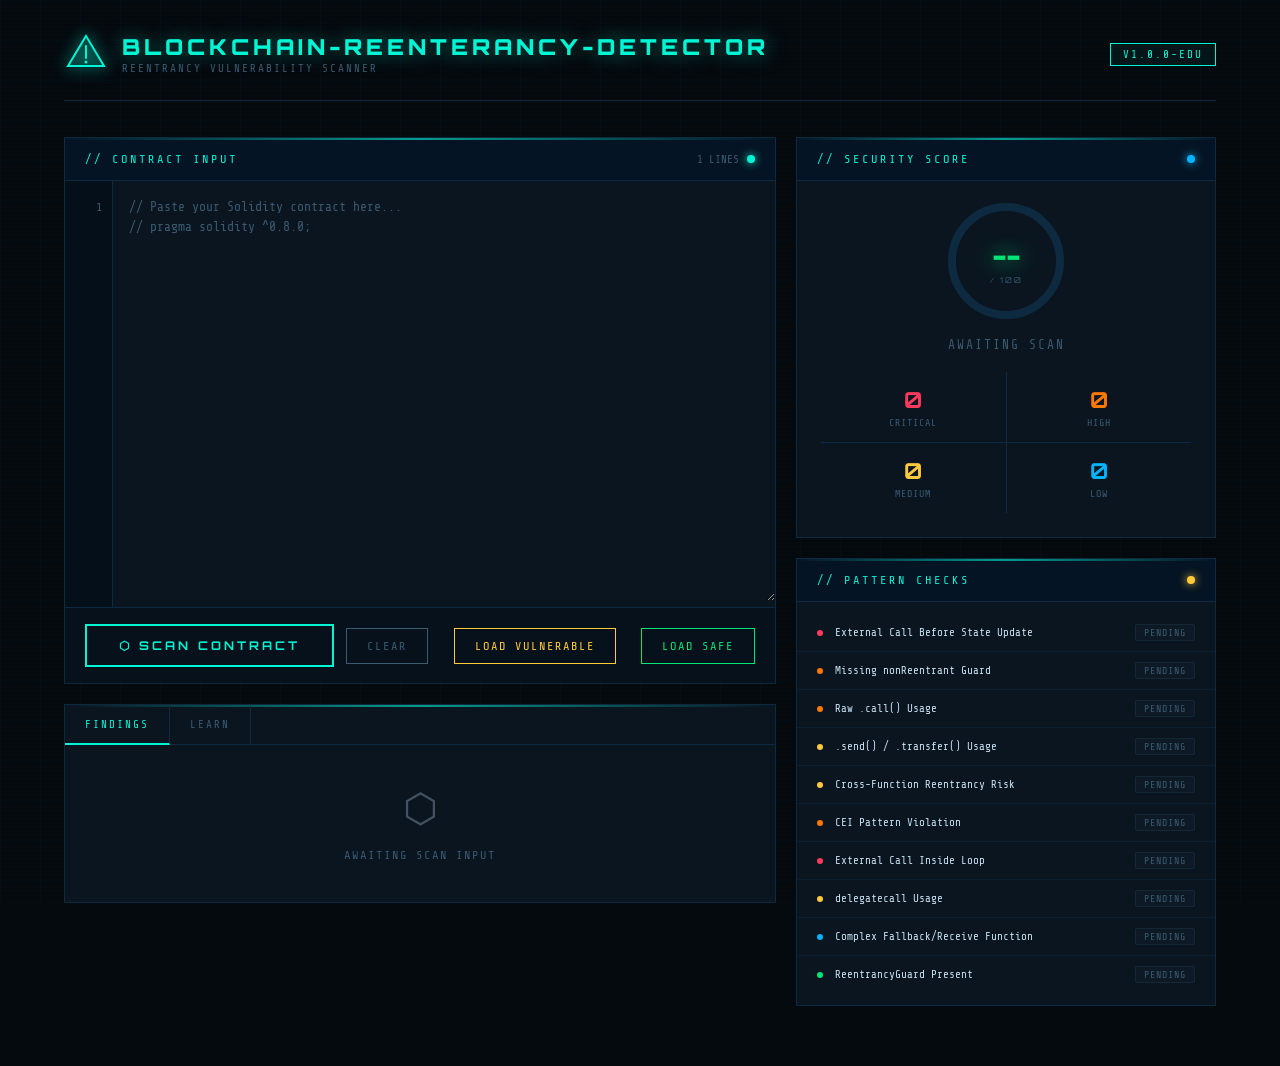
<file: BCLearning/reentrancy-scanner.html>
<!DOCTYPE html>
<html lang="en">
<head>
<meta charset="UTF-8">
<meta name="viewport" content="width=device-width, initial-scale=1.0">
<title>BLOCKCHAIN-REENTERANCY-DETECTOR · Reentrancy Scanner</title>
<link href="https://fonts.googleapis.com/css2?family=Share+Tech+Mono&family=Rajdhani:wght@400;500;600;700&family=Orbitron:wght@400;700;900&display=swap" rel="stylesheet">
<style>
  :root {
    --bg: #050a0f;
    --bg2: #080f18;
    --panel: #0a1520;
    --border: #0e2a40;
    --accent: #00f5d4;
    --red: #ff3a5c;
    --yellow: #ffc93c;
    --green: #00e676;
    --blue: #00b4ff;
    --text: #c8e0f0;
    --muted: #3a5a70;
    --glow: 0 0 20px rgba(0,245,212,0.3);
    --red-glow: 0 0 20px rgba(255,58,92,0.4);
  }

  * { margin: 0; padding: 0; box-sizing: border-box; }

  body {
    background: var(--bg);
    color: var(--text);
    font-family: 'Rajdhani', sans-serif;
    min-height: 100vh;
    overflow-x: hidden;
  }

  /* Grid background */
  body::before {
    content: '';
    position: fixed;
    inset: 0;
    background-image:
      linear-gradient(rgba(0,180,255,0.03) 1px, transparent 1px),
      linear-gradient(90deg, rgba(0,180,255,0.03) 1px, transparent 1px);
    background-size: 40px 40px;
    pointer-events: none;
    z-index: 0;
  }

  /* Scanline overlay */
  body::after {
    content: '';
    position: fixed;
    inset: 0;
    background: repeating-linear-gradient(
      0deg,
      transparent,
      transparent 2px,
      rgba(0,0,0,0.08) 2px,
      rgba(0,0,0,0.08) 4px
    );
    pointer-events: none;
    z-index: 1;
  }

  .container {
    position: relative;
    z-index: 2;
    max-width: 1200px;
    margin: 0 auto;
    padding: 0 24px 60px;
  }

  /* ── HEADER ── */
  header {
    padding: 32px 0 24px;
    display: flex;
    align-items: center;
    justify-content: space-between;
    border-bottom: 1px solid var(--border);
    margin-bottom: 36px;
  }

  .logo {
    display: flex;
    align-items: center;
    gap: 14px;
  }

  .logo-icon {
    width: 44px;
    height: 44px;
    position: relative;
    display: flex;
    align-items: center;
    justify-content: center;
  }

  .logo-icon svg { filter: drop-shadow(0 0 8px var(--accent)); }

  .logo-text {
    font-family: 'Orbitron', monospace;
    font-size: 22px;
    font-weight: 900;
    letter-spacing: 4px;
    color: var(--accent);
    text-shadow: 0 0 20px rgba(0,245,212,0.5);
  }

  .logo-sub {
    font-family: 'Share Tech Mono', monospace;
    font-size: 11px;
    color: var(--muted);
    letter-spacing: 2px;
    margin-top: 2px;
  }

  .badge {
    font-family: 'Share Tech Mono', monospace;
    font-size: 11px;
    padding: 4px 12px;
    border: 1px solid var(--accent);
    color: var(--accent);
    letter-spacing: 2px;
    text-transform: uppercase;
    background: rgba(0,245,212,0.05);
  }

  /* ── MAIN LAYOUT ── */
  .main-grid {
    display: grid;
    grid-template-columns: 1fr 420px;
    gap: 20px;
  }

  @media (max-width: 900px) {
    .main-grid { grid-template-columns: 1fr; }
  }

  /* ── PANEL ── */
  .panel {
    background: var(--panel);
    border: 1px solid var(--border);
    position: relative;
    overflow: hidden;
  }

  .panel::before {
    content: '';
    position: absolute;
    top: 0; left: 0; right: 0;
    height: 2px;
    background: linear-gradient(90deg, transparent, var(--accent), transparent);
    opacity: 0.6;
  }

  .panel-header {
    display: flex;
    align-items: center;
    justify-content: space-between;
    padding: 14px 20px;
    border-bottom: 1px solid var(--border);
    background: rgba(0,20,40,0.5);
  }

  .panel-title {
    font-family: 'Share Tech Mono', monospace;
    font-size: 12px;
    letter-spacing: 3px;
    color: var(--accent);
    text-transform: uppercase;
  }

  .panel-dot {
    width: 8px;
    height: 8px;
    border-radius: 50%;
    background: var(--accent);
    box-shadow: 0 0 8px var(--accent);
    animation: blink 2s ease-in-out infinite;
  }

  @keyframes blink {
    0%, 100% { opacity: 1; }
    50% { opacity: 0.2; }
  }

  /* ── EDITOR ── */
  .editor-wrap {
    position: relative;
  }

  .line-numbers {
    position: absolute;
    left: 0;
    top: 0;
    bottom: 0;
    width: 48px;
    background: rgba(0,10,20,0.5);
    border-right: 1px solid var(--border);
    padding: 16px 0;
    display: flex;
    flex-direction: column;
    align-items: flex-end;
    overflow: hidden;
    pointer-events: none;
  }

  .line-numbers span {
    font-family: 'Share Tech Mono', monospace;
    font-size: 12px;
    color: var(--muted);
    padding: 0 10px;
    line-height: 20px;
    min-height: 20px;
  }

  textarea#code {
    width: 100%;
    min-height: 420px;
    background: transparent;
    border: none;
    outline: none;
    color: #7fd0ff;
    font-family: 'Share Tech Mono', monospace;
    font-size: 13px;
    line-height: 20px;
    padding: 16px 16px 16px 64px;
    resize: vertical;
    tab-size: 4;
    caret-color: var(--accent);
  }

  textarea#code::placeholder { color: var(--muted); }

  /* ── CONTROLS ── */
  .controls {
    padding: 16px 20px;
    border-top: 1px solid var(--border);
    display: flex;
    align-items: center;
    gap: 12px;
    flex-wrap: wrap;
    background: rgba(0,10,20,0.4);
  }

  .btn-scan {
    font-family: 'Orbitron', monospace;
    font-size: 12px;
    font-weight: 700;
    letter-spacing: 3px;
    padding: 12px 32px;
    background: transparent;
    border: 2px solid var(--accent);
    color: var(--accent);
    cursor: pointer;
    text-transform: uppercase;
    position: relative;
    overflow: hidden;
    transition: all 0.2s;
  }

  .btn-scan::before {
    content: '';
    position: absolute;
    inset: 0;
    background: var(--accent);
    transform: translateX(-100%);
    transition: transform 0.2s;
    z-index: -1;
  }

  .btn-scan:hover { color: var(--bg); }
  .btn-scan:hover::before { transform: translateX(0); }
  .btn-scan:active { transform: scale(0.97); }

  .btn-clear {
    font-family: 'Share Tech Mono', monospace;
    font-size: 12px;
    letter-spacing: 2px;
    padding: 10px 20px;
    background: transparent;
    border: 1px solid var(--muted);
    color: var(--muted);
    cursor: pointer;
    text-transform: uppercase;
    transition: all 0.2s;
  }

  .btn-clear:hover { border-color: var(--text); color: var(--text); }

  .btn-demo {
    font-family: 'Share Tech Mono', monospace;
    font-size: 12px;
    letter-spacing: 2px;
    padding: 10px 20px;
    background: transparent;
    border: 1px solid var(--yellow);
    color: var(--yellow);
    cursor: pointer;
    text-transform: uppercase;
    transition: all 0.2s;
    margin-left: auto;
  }

  .btn-demo:hover { background: rgba(255,201,60,0.1); }

  /* ── SIDEBAR ── */
  .sidebar { display: flex; flex-direction: column; gap: 20px; }

  /* ── SCORE PANEL ── */
  .score-panel {
    padding: 24px;
    text-align: center;
    position: relative;
  }

  .score-ring {
    width: 120px;
    height: 120px;
    margin: 0 auto 16px;
    position: relative;
  }

  .score-ring svg { transform: rotate(-90deg); }

  .score-ring circle {
    fill: none;
    stroke-width: 8;
  }

  .score-ring .track { stroke: var(--border); }

  .score-ring .fill {
    stroke: var(--green);
    stroke-dasharray: 339;
    stroke-dashoffset: 339;
    stroke-linecap: round;
    transition: stroke-dashoffset 1s ease, stroke 0.5s ease;
  }

  .score-num {
    position: absolute;
    inset: 0;
    display: flex;
    flex-direction: column;
    align-items: center;
    justify-content: center;
    font-family: 'Orbitron', monospace;
  }

  .score-num .num {
    font-size: 28px;
    font-weight: 900;
    color: var(--green);
    text-shadow: 0 0 20px currentColor;
    transition: color 0.5s;
  }

  .score-num .label {
    font-size: 8px;
    letter-spacing: 2px;
    color: var(--muted);
    margin-top: 2px;
  }

  .score-status {
    font-family: 'Share Tech Mono', monospace;
    font-size: 13px;
    letter-spacing: 2px;
    color: var(--muted);
  }

  /* ── STATS ── */
  .stats-grid {
    display: grid;
    grid-template-columns: 1fr 1fr;
    gap: 1px;
    background: var(--border);
    margin-top: 20px;
  }

  .stat {
    background: var(--panel);
    padding: 14px;
    text-align: center;
  }

  .stat-val {
    font-family: 'Orbitron', monospace;
    font-size: 22px;
    font-weight: 700;
    color: var(--text);
    transition: color 0.3s;
  }

  .stat-label {
    font-family: 'Share Tech Mono', monospace;
    font-size: 10px;
    color: var(--muted);
    letter-spacing: 1px;
    margin-top: 4px;
  }

  /* ── PATTERNS ── */
  .patterns-list {
    padding: 12px 0;
  }

  .pattern-item {
    display: flex;
    align-items: center;
    gap: 12px;
    padding: 10px 20px;
    border-bottom: 1px solid rgba(14,42,64,0.5);
    cursor: default;
    transition: background 0.15s;
  }

  .pattern-item:last-child { border-bottom: none; }
  .pattern-item:hover { background: rgba(0,180,255,0.04); }

  .pattern-dot {
    width: 6px;
    height: 6px;
    border-radius: 50%;
    flex-shrink: 0;
  }

  .pattern-name {
    font-family: 'Share Tech Mono', monospace;
    font-size: 11px;
    color: var(--text);
    flex: 1;
  }

  .pattern-status {
    font-family: 'Share Tech Mono', monospace;
    font-size: 10px;
    letter-spacing: 1px;
    padding: 2px 8px;
    border-radius: 2px;
  }

  .status-ok { color: var(--green); background: rgba(0,230,118,0.08); border: 1px solid rgba(0,230,118,0.2); }
  .status-warn { color: var(--yellow); background: rgba(255,201,60,0.08); border: 1px solid rgba(255,201,60,0.2); }
  .status-fail { color: var(--red); background: rgba(255,58,92,0.08); border: 1px solid rgba(255,58,92,0.2); }
  .status-idle { color: var(--muted); background: rgba(58,90,112,0.08); border: 1px solid rgba(58,90,112,0.2); }

  /* ── RESULTS ── */
  .results-panel {
    margin-top: 20px;
  }

  .result-list {
    padding: 0;
    max-height: 340px;
    overflow-y: auto;
  }

  .result-list::-webkit-scrollbar { width: 4px; }
  .result-list::-webkit-scrollbar-track { background: var(--bg); }
  .result-list::-webkit-scrollbar-thumb { background: var(--border); }

  .result-item {
    padding: 14px 20px;
    border-bottom: 1px solid var(--border);
    animation: slideIn 0.3s ease forwards;
    opacity: 0;
    transform: translateX(-10px);
  }

  @keyframes slideIn {
    to { opacity: 1; transform: translateX(0); }
  }

  .result-item:last-child { border-bottom: none; }

  .result-header {
    display: flex;
    align-items: center;
    gap: 10px;
    margin-bottom: 6px;
  }

  .severity-badge {
    font-family: 'Orbitron', monospace;
    font-size: 9px;
    font-weight: 700;
    letter-spacing: 1px;
    padding: 3px 8px;
  }

  .sev-critical { background: rgba(255,58,92,0.15); color: var(--red); border: 1px solid var(--red); }
  .sev-high { background: rgba(255,120,0,0.12); color: #ff7800; border: 1px solid #ff7800; }
  .sev-medium { background: rgba(255,201,60,0.1); color: var(--yellow); border: 1px solid var(--yellow); }
  .sev-low { background: rgba(0,180,255,0.08); color: var(--blue); border: 1px solid var(--blue); }
  .sev-info { background: rgba(0,230,118,0.08); color: var(--green); border: 1px solid var(--green); }

  .result-line {
    font-family: 'Share Tech Mono', monospace;
    font-size: 11px;
    color: var(--muted);
    letter-spacing: 1px;
  }

  .result-title {
    font-family: 'Rajdhani', sans-serif;
    font-weight: 600;
    font-size: 15px;
    color: var(--text);
    margin-bottom: 4px;
  }

  .result-desc {
    font-size: 13px;
    color: var(--muted);
    line-height: 1.5;
  }

  .result-code {
    margin-top: 8px;
    background: rgba(0,0,0,0.3);
    border: 1px solid var(--border);
    border-left: 3px solid var(--red);
    padding: 8px 12px;
    font-family: 'Share Tech Mono', monospace;
    font-size: 11px;
    color: #ff8fa0;
  }

  .result-fix {
    margin-top: 8px;
    background: rgba(0,230,118,0.04);
    border: 1px solid rgba(0,230,118,0.2);
    border-left: 3px solid var(--green);
    padding: 8px 12px;
    font-family: 'Share Tech Mono', monospace;
    font-size: 11px;
    color: #80ffb0;
  }

  .fix-label {
    font-size: 10px;
    color: var(--green);
    letter-spacing: 2px;
    margin-bottom: 4px;
  }

  /* empty state */
  .empty-state {
    padding: 40px 20px;
    text-align: center;
  }

  .empty-icon {
    font-size: 40px;
    margin-bottom: 12px;
    opacity: 0.3;
  }

  .empty-text {
    font-family: 'Share Tech Mono', monospace;
    font-size: 12px;
    color: var(--muted);
    letter-spacing: 2px;
  }

  /* ── SCANNING ANIMATION ── */
  .scan-bar {
    height: 2px;
    background: linear-gradient(90deg, transparent, var(--accent), transparent);
    position: absolute;
    left: 0; right: 0;
    top: 0;
    opacity: 0;
    transition: opacity 0.2s;
  }

  .scanning .scan-bar {
    opacity: 1;
    animation: scanMove 0.8s ease-in-out infinite;
  }

  @keyframes scanMove {
    0% { transform: translateY(0); }
    100% { transform: translateY(420px); }
  }

  /* info tooltip */
  .info-bar {
    padding: 10px 20px;
    background: rgba(0,180,255,0.05);
    border-bottom: 1px solid var(--border);
    font-family: 'Share Tech Mono', monospace;
    font-size: 11px;
    color: var(--blue);
    letter-spacing: 1px;
    display: flex;
    align-items: center;
    gap: 8px;
  }

  /* tab system */
  .tabs {
    display: flex;
    border-bottom: 1px solid var(--border);
  }

  .tab {
    font-family: 'Share Tech Mono', monospace;
    font-size: 11px;
    letter-spacing: 2px;
    padding: 12px 20px;
    cursor: pointer;
    color: var(--muted);
    border-right: 1px solid var(--border);
    transition: all 0.2s;
    background: none;
    border-top: none;
    border-left: none;
    border-bottom: 2px solid transparent;
    position: relative;
    top: 1px;
  }

  .tab:hover { color: var(--text); }
  .tab.active { color: var(--accent); border-bottom-color: var(--accent); }

  .tab-content { display: none; }
  .tab-content.active { display: block; }

  /* learn section */
  .learn-item {
    padding: 16px 20px;
    border-bottom: 1px solid var(--border);
  }

  .learn-title {
    font-family: 'Rajdhani', sans-serif;
    font-weight: 700;
    font-size: 15px;
    color: var(--accent);
    margin-bottom: 6px;
    display: flex;
    align-items: center;
    gap: 8px;
    cursor: pointer;
  }

  .learn-arrow { transition: transform 0.2s; font-size: 10px; }
  .learn-title.open .learn-arrow { transform: rotate(90deg); }

  .learn-body {
    display: none;
    font-size: 13px;
    color: var(--muted);
    line-height: 1.6;
    margin-top: 8px;
  }

  .learn-body.open { display: block; }

  .learn-code {
    margin-top: 10px;
    background: rgba(0,0,0,0.4);
    border: 1px solid var(--border);
    border-left: 3px solid var(--red);
    padding: 12px;
    font-family: 'Share Tech Mono', monospace;
    font-size: 11px;
    color: #aad4ff;
    line-height: 1.8;
    white-space: pre;
    overflow-x: auto;
  }

  .learn-note {
    margin-top: 8px;
    padding: 8px 12px;
    background: rgba(0,245,212,0.05);
    border-left: 3px solid var(--accent);
    font-size: 12px;
    color: var(--accent);
  }
</style>
</head>
<body>
<div class="container">

  <header>
    <div class="logo">
      <div class="logo-icon">
        <svg width="44" height="44" viewBox="0 0 44 44" fill="none">
          <polygon points="22,4 40,34 4,34" stroke="#00f5d4" stroke-width="2" fill="rgba(0,245,212,0.08)"/>
          <line x1="22" y1="14" x2="22" y2="26" stroke="#00f5d4" stroke-width="2" stroke-linecap="round"/>
          <circle cx="22" cy="30" r="1.5" fill="#00f5d4"/>
        </svg>
      </div>
      <div>
        <div class="logo-text">BLOCKCHAIN-REENTERANCY-DETECTOR</div>
        <div class="logo-sub">REENTRANCY VULNERABILITY SCANNER</div>
      </div>
    </div>
    <div class="badge">v1.0.0-edu</div>
  </header>

  <div class="main-grid">

    <!-- LEFT: Editor + Results -->
    <div>
      <!-- Editor -->
      <div class="panel" id="editorPanel">
        <div class="scan-bar" id="scanBar"></div>
        <div class="panel-header">
          <span class="panel-title">// CONTRACT INPUT</span>
          <div style="display:flex;align-items:center;gap:8px">
            <span style="font-family:'Share Tech Mono',monospace;font-size:11px;color:var(--muted)" id="lineCount">0 LINES</span>
            <div class="panel-dot"></div>
          </div>
        </div>
        <div class="editor-wrap">
          <div class="line-numbers" id="lineNums"></div>
          <textarea id="code" spellcheck="false" placeholder="// Paste your Solidity contract here...&#10;// pragma solidity ^0.8.0;"></textarea>
        </div>
        <div class="controls">
          <button class="btn-scan" onclick="runScan()">⬡ SCAN CONTRACT</button>
          <button class="btn-clear" onclick="clearAll()">CLEAR</button>
          <button class="btn-demo" onclick="loadDemo('vuln')">LOAD VULNERABLE</button>
          <button class="btn-demo" style="border-color:var(--green);color:var(--green)" onclick="loadDemo('safe')">LOAD SAFE</button>
        </div>
      </div>

      <!-- Results -->
      <div class="panel results-panel" style="margin-top:20px">
        <div class="tabs">
          <button class="tab active" onclick="switchTab('findings', this)">FINDINGS</button>
          <button class="tab" onclick="switchTab('learn', this)">LEARN</button>
        </div>

        <!-- Findings tab -->
        <div class="tab-content active" id="tab-findings">
          <div class="result-list" id="resultList">
            <div class="empty-state">
              <div class="empty-icon">⬡</div>
              <div class="empty-text">AWAITING SCAN INPUT</div>
            </div>
          </div>
        </div>

        <!-- Learn tab -->
        <div class="tab-content" id="tab-learn">
          <div class="learn-item">
            <div class="learn-title" onclick="toggleLearn(this)">
              <span class="learn-arrow">▶</span> What is a Reentrancy Attack?
            </div>
            <div class="learn-body">
              A reentrancy attack occurs when an external contract call is made before updating internal state. The called contract can recursively call back into the vulnerable function, draining funds or corrupting state.
              <div class="learn-code">// VULNERABLE PATTERN
function withdraw(uint amount) public {
    require(balances[msg.sender] >= amount);
    // ❌ External call BEFORE state update
    (bool ok,) = msg.sender.call{value: amount}("");
    balances[msg.sender] -= amount; // Too late!
}</div>
              <div class="learn-note">💡 Famous example: The 2016 DAO hack drained ~$60M ETH using this exact pattern.</div>
            </div>
          </div>
          <div class="learn-item">
            <div class="learn-title" onclick="toggleLearn(this)">
              <span class="learn-arrow">▶</span> Checks-Effects-Interactions (CEI)
            </div>
            <div class="learn-body">
              The safest pattern to prevent reentrancy. Always follow this order: 1) Check conditions, 2) Update state (effects), 3) Make external calls (interactions).
              <div class="learn-code">// SAFE PATTERN — CEI Applied
function withdraw(uint amount) public {
    // ✅ Check
    require(balances[msg.sender] >= amount);
    // ✅ Effect — update state FIRST
    balances[msg.sender] -= amount;
    // ✅ Interact — call AFTER state update
    (bool ok,) = msg.sender.call{value: amount}("");
    require(ok);
}</div>
            </div>
          </div>
          <div class="learn-item">
            <div class="learn-title" onclick="toggleLearn(this)">
              <span class="learn-arrow">▶</span> ReentrancyGuard (Mutex Lock)
            </div>
            <div class="learn-body">
              OpenZeppelin's ReentrancyGuard provides a mutex that prevents a function from being called recursively. Use the <code>nonReentrant</code> modifier.
              <div class="learn-code">// Using OpenZeppelin ReentrancyGuard
import "@openzeppelin/contracts/security/ReentrancyGuard.sol";

contract Safe is ReentrancyGuard {
    function withdraw(uint amount) public nonReentrant {
        require(balances[msg.sender] >= amount);
        balances[msg.sender] -= amount;
        (bool ok,) = msg.sender.call{value: amount}("");
        require(ok);
    }
}</div>
              <div class="learn-note">💡 The nonReentrant modifier sets a lock before execution and releases it after, blocking recursive calls.</div>
            </div>
          </div>
          <div class="learn-item">
            <div class="learn-title" onclick="toggleLearn(this)">
              <span class="learn-arrow">▶</span> Cross-Function Reentrancy
            </div>
            <div class="learn-body">
              More subtle: an attacker calls function A which makes an external call, then re-enters via a different function B that shares the same state variable.
              <div class="learn-code">// VULNERABLE — Cross-function attack possible
mapping(address => uint) public balances;

function withdraw() public {
    uint bal = balances[msg.sender];
    (bool ok,) = msg.sender.call{value: bal}(""); // ← re-enter via transfer?
    balances[msg.sender] = 0;
}

function transfer(address to, uint amt) public {
    require(balances[msg.sender] >= amt); // ← can be exploited mid-withdraw
    balances[msg.sender] -= amt;
    balances[to] += amt;
}</div>
            </div>
          </div>
          <div class="learn-item">
            <div class="learn-title" onclick="toggleLearn(this)">
              <span class="learn-arrow">▶</span> Read-Only Reentrancy
            </div>
            <div class="learn-body">
              A newer attack vector where a re-entrant call reads stale state from a contract mid-execution. Even if no funds are drained directly, incorrect prices or balances can be used for flash loan attacks.
              <div class="learn-note">💡 Commonly affects DEX integrations and oracle reads. Curve Finance was exploited via this vector in 2023.</div>
            </div>
          </div>
        </div>
      </div>
    </div>

    <!-- RIGHT: Sidebar -->
    <div class="sidebar">

      <!-- Score -->
      <div class="panel score-panel">
        <div class="panel-header" style="margin:-24px -24px 20px">
          <span class="panel-title">// SECURITY SCORE</span>
          <div class="panel-dot" style="background:var(--blue);box-shadow:0 0 8px var(--blue)"></div>
        </div>

        <div class="score-ring">
          <svg width="120" height="120" viewBox="0 0 120 120">
            <circle class="track" cx="60" cy="60" r="54"/>
            <circle class="fill" id="scoreFill" cx="60" cy="60" r="54"/>
          </svg>
          <div class="score-num">
            <div class="num" id="scoreNum">--</div>
            <div class="label">/ 100</div>
          </div>
        </div>

        <div class="score-status" id="scoreStatus">AWAITING SCAN</div>

        <div class="stats-grid">
          <div class="stat">
            <div class="stat-val" id="statCritical" style="color:var(--red)">0</div>
            <div class="stat-label">CRITICAL</div>
          </div>
          <div class="stat">
            <div class="stat-val" id="statHigh" style="color:#ff7800">0</div>
            <div class="stat-label">HIGH</div>
          </div>
          <div class="stat">
            <div class="stat-val" id="statMedium" style="color:var(--yellow)">0</div>
            <div class="stat-label">MEDIUM</div>
          </div>
          <div class="stat">
            <div class="stat-val" id="statLow" style="color:var(--blue)">0</div>
            <div class="stat-label">LOW</div>
          </div>
        </div>
      </div>

      <!-- Pattern Checklist -->
      <div class="panel">
        <div class="panel-header">
          <span class="panel-title">// PATTERN CHECKS</span>
          <div class="panel-dot" style="background:var(--yellow);box-shadow:0 0 8px var(--yellow)"></div>
        </div>
        <div class="patterns-list" id="patternList">
          <!-- filled by JS -->
        </div>
      </div>

    </div>
  </div>
</div>

<script>
// ── Patterns config ──
const PATTERNS = [
  { id: 'external_call_before_update', name: 'External Call Before State Update', severity: 'critical' },
  { id: 'missing_nonreentrant', name: 'Missing nonReentrant Guard', severity: 'high' },
  { id: 'raw_call', name: 'Raw .call() Usage', severity: 'high' },
  { id: 'send_transfer', name: '.send() / .transfer() Usage', severity: 'medium' },
  { id: 'cross_function', name: 'Cross-Function Reentrancy Risk', severity: 'medium' },
  { id: 'no_cei', name: 'CEI Pattern Violation', severity: 'high' },
  { id: 'loop_external', name: 'External Call Inside Loop', severity: 'critical' },
  { id: 'delegatecall', name: 'delegatecall Usage', severity: 'medium' },
  { id: 'fallback_logic', name: 'Complex Fallback/Receive Function', severity: 'low' },
  { id: 'reentrancy_guard_present', name: 'ReentrancyGuard Present', severity: 'info' },
];

// ── Demo contracts ──
const DEMO_VULN = `// SPDX-License-Identifier: MIT
pragma solidity ^0.8.0;

// ⚠️  VULNERABLE CONTRACT — FOR EDUCATIONAL USE ONLY
contract VulnerableBank {
    mapping(address => uint256) public balances;

    function deposit() external payable {
        balances[msg.sender] += msg.value;
    }

    // ❌ Classic reentrancy: external call before state update
    function withdraw(uint256 amount) external {
        require(balances[msg.sender] >= amount, "Insufficient balance");
        
        // DANGER: call happens before balance update
        (bool success, ) = msg.sender.call{value: amount}("");
        require(success, "Transfer failed");
        
        // ❌ Too late — attacker can re-enter before this line
        balances[msg.sender] -= amount;
    }

    // ❌ Another vulnerable function sharing state
    function withdrawAll() external {
        uint256 bal = balances[msg.sender];
        require(bal > 0, "Nothing to withdraw");
        
        // ❌ Raw call without guard
        (bool ok, ) = msg.sender.call{value: bal}("");
        require(ok);
        balances[msg.sender] = 0;
    }

    // ❌ Loop with external call
    function distributeRewards(address[] calldata users, uint256 reward) external {
        for (uint i = 0; i < users.length; i++) {
            (bool ok, ) = users[i].call{value: reward}("");
        }
    }

    receive() external payable {
        if (msg.value > 0) {
            balances[msg.sender] += msg.value;
            // complex logic in receive — risky
            _processDeposit(msg.sender);
        }
    }

    function _processDeposit(address user) internal {
        balances[user] += 1;
    }
}`;

const DEMO_SAFE = `// SPDX-License-Identifier: MIT
pragma solidity ^0.8.0;

import "@openzeppelin/contracts/security/ReentrancyGuard.sol";

// ✅  SAFE CONTRACT — Demonstrates best practices
contract SecureBank is ReentrancyGuard {
    mapping(address => uint256) public balances;
    
    event Deposit(address indexed user, uint256 amount);
    event Withdrawal(address indexed user, uint256 amount);

    function deposit() external payable {
        require(msg.value > 0, "Must send ETH");
        balances[msg.sender] += msg.value;
        emit Deposit(msg.sender, msg.value);
    }

    // ✅ CEI pattern + nonReentrant guard
    function withdraw(uint256 amount) external nonReentrant {
        // ✅ CHECK
        require(balances[msg.sender] >= amount, "Insufficient balance");
        
        // ✅ EFFECT — state updated BEFORE external call
        balances[msg.sender] -= amount;
        
        // ✅ INTERACT — external call last
        (bool success, ) = msg.sender.call{value: amount}("");
        require(success, "Transfer failed");
        
        emit Withdrawal(msg.sender, amount);
    }

    // ✅ Also protected
    function withdrawAll() external nonReentrant {
        uint256 bal = balances[msg.sender];
        require(bal > 0, "Nothing to withdraw");
        
        // ✅ Effect first
        balances[msg.sender] = 0;
        
        // ✅ Then interact
        (bool ok, ) = msg.sender.call{value: bal}("");
        require(ok, "Transfer failed");
        
        emit Withdrawal(msg.sender, bal);
    }

    function getBalance() external view returns (uint256) {
        return balances[msg.sender];
    }

    receive() external payable {
        balances[msg.sender] += msg.value;
    }
}`;

// ── Init ──
renderPatterns([]);
updateLineNumbers();

document.getElementById('code').addEventListener('input', updateLineNumbers);

function updateLineNumbers() {
  const code = document.getElementById('code').value;
  const lines = code.split('\n').length;
  document.getElementById('lineCount').textContent = lines + ' LINES';
  const nums = document.getElementById('lineNums');
  nums.innerHTML = Array.from({length: lines}, (_, i) =>
    `<span>${i + 1}</span>`
  ).join('');
}

function renderPatterns(results) {
  const el = document.getElementById('patternList');
  el.innerHTML = PATTERNS.map(p => {
    const found = results.find(r => r.patternId === p.id);
    let statusClass = 'status-idle', statusText = 'PENDING';
    if (results.length > 0) {
      if (p.id === 'reentrancy_guard_present') {
        statusClass = found ? 'status-ok' : 'status-warn';
        statusText = found ? 'FOUND' : 'ABSENT';
      } else {
        statusClass = found ? 'status-fail' : 'status-ok';
        statusText = found ? 'DETECTED' : 'CLEAN';
      }
    }
    const dotColor = p.severity === 'critical' ? 'var(--red)' :
                     p.severity === 'high' ? '#ff7800' :
                     p.severity === 'medium' ? 'var(--yellow)' :
                     p.severity === 'info' ? 'var(--green)' : 'var(--blue)';
    return `<div class="pattern-item">
      <div class="pattern-dot" style="background:${dotColor}"></div>
      <div class="pattern-name">${p.name}</div>
      <div class="pattern-status ${statusClass}">${statusText}</div>
    </div>`;
  }).join('');
}

function loadDemo(type) {
  const ta = document.getElementById('code');
  ta.value = type === 'vuln' ? DEMO_VULN : DEMO_SAFE;
  updateLineNumbers();
}

function clearAll() {
  document.getElementById('code').value = '';
  updateLineNumbers();
  document.getElementById('resultList').innerHTML = `
    <div class="empty-state">
      <div class="empty-icon">⬡</div>
      <div class="empty-text">AWAITING SCAN INPUT</div>
    </div>`;
  renderPatterns([]);
  updateScore(null, []);
}

function switchTab(name, btn) {
  document.querySelectorAll('.tab').forEach(t => t.classList.remove('active'));
  document.querySelectorAll('.tab-content').forEach(t => t.classList.remove('active'));
  btn.classList.add('active');
  document.getElementById('tab-' + name).classList.add('active');
}

function toggleLearn(el) {
  el.classList.toggle('open');
  el.nextElementSibling.classList.toggle('open');
}

// ── Scanner ──
function analyzeContract(code) {
  const findings = [];
  const lines = code.split('\n');

  function lineOf(pattern) {
    for (let i = 0; i < lines.length; i++) {
      if (pattern.test(lines[i])) return i + 1;
    }
    return null;
  }

  function allLines(pattern) {
    const found = [];
    for (let i = 0; i < lines.length; i++) {
      if (pattern.test(lines[i])) found.push(i + 1);
    }
    return found;
  }

  const hasReentrancyGuard = /ReentrancyGuard/.test(code) || /nonReentrant/.test(code);
  const hasReceive = /receive\s*\(\s*\)\s*external/.test(code);
  const hasFallback = /fallback\s*\(\s*\)\s*external/.test(code);

  // 1. ReentrancyGuard check (info)
  if (hasReentrancyGuard) {
    findings.push({
      patternId: 'reentrancy_guard_present',
      severity: 'info',
      title: 'ReentrancyGuard Detected',
      line: lineOf(/ReentrancyGuard/) || lineOf(/nonReentrant/) || 1,
      desc: 'OpenZeppelin ReentrancyGuard is imported or nonReentrant modifier is used. Good practice.',
      snippet: null,
      fix: null
    });
  } else {
    findings.push({
      patternId: 'missing_nonreentrant',
      severity: 'high',
      title: 'No ReentrancyGuard or nonReentrant Modifier',
      line: 1,
      desc: 'No reentrancy protection mechanism detected. Consider using OpenZeppelin\'s ReentrancyGuard or a custom mutex for functions that make external calls.',
      snippet: '// Missing: import "@openzeppelin/contracts/security/ReentrancyGuard.sol"',
      fix: 'import "@openzeppelin/contracts/security/ReentrancyGuard.sol";\ncontract MyContract is ReentrancyGuard { ... }'
    });
  }

  // 2. Raw .call() before state update — classic reentrancy
  const callLines = allLines(/\.call\s*\{.*value.*\}\s*\(/);
  for (const ln of callLines) {
    // Check if there's a state update AFTER this line (within next 10 lines)
    let hasUpdateAfter = false;
    for (let i = ln; i < Math.min(ln + 10, lines.length); i++) {
      if (/\w+\s*[\-+]?=/.test(lines[i]) && !/require|bool|address/.test(lines[i])) {
        hasUpdateAfter = true;
        break;
      }
    }
    if (hasUpdateAfter) {
      findings.push({
        patternId: 'external_call_before_update',
        severity: 'critical',
        title: 'External Call Before State Update (Classic Reentrancy)',
        line: ln,
        desc: 'An external .call{value}() is made before the contract\'s state variables are updated. This is the classic reentrancy vulnerability pattern. An attacker can recursively call back into this function before the balance is decremented.',
        snippet: lines[ln - 1].trim(),
        fix: '// Update state BEFORE external call (CEI pattern):\nbalances[msg.sender] -= amount; // Effect first\n(bool ok,) = msg.sender.call{value: amount}(""); // Then interact'
      });
    } else if (!hasReentrancyGuard) {
      findings.push({
        patternId: 'raw_call',
        severity: 'high',
        title: 'Unprotected Raw .call() with ETH Transfer',
        line: ln,
        desc: 'Raw .call{value}() is used without a reentrancy guard. Even if CEI is followed, raw calls are higher risk than transfer/send and should be protected.',
        snippet: lines[ln - 1].trim(),
        fix: '// Either use nonReentrant modifier or verify CEI pattern is strictly followed.'
      });
    }
  }

  // 3. .send() / .transfer()
  const sendLines = allLines(/\.(send|transfer)\s*\(/);
  for (const ln of sendLines) {
    findings.push({
      patternId: 'send_transfer',
      severity: 'medium',
      title: '.send() / .transfer() Usage (Gas Limit Risk)',
      line: ln,
      desc: '.send() and .transfer() forward only 2300 gas, which prevents most reentrancy but may break with future gas cost changes (EIP-1884). Modern contracts prefer .call{value}() with proper guards.',
      snippet: lines[ln - 1].trim(),
      fix: '(bool ok,) = recipient.call{value: amount}("");\nrequire(ok, "Transfer failed");'
    });
  }

  // 4. Loop with external call
  let inLoop = false, loopDepth = 0;
  for (let i = 0; i < lines.length; i++) {
    const line = lines[i];
    if (/\b(for|while)\s*\(/.test(line)) { inLoop = true; loopDepth = 0; }
    if (inLoop) {
      loopDepth += (line.match(/\{/g) || []).length;
      loopDepth -= (line.match(/\}/g) || []).length;
      if (loopDepth <= 0) inLoop = false;
      if (/\.call\s*\{/.test(line) || /\.(send|transfer)\s*\(/.test(line)) {
        findings.push({
          patternId: 'loop_external',
          severity: 'critical',
          title: 'External Call Inside Loop',
          line: i + 1,
          desc: 'Making external calls inside a loop is extremely dangerous. Each iteration can be re-entered, and gas costs may cause the loop to revert, potentially bricking contract functionality.',
          snippet: lines[i].trim(),
          fix: '// Use a pull-payment pattern instead:\n// Let users withdraw their own funds rather than pushing to all users in a loop.'
        });
      }
    }
  }

  // 5. Complex fallback/receive
  if (hasReceive || hasFallback) {
    const ln = lineOf(/receive\s*\(\s*\)\s*external/) || lineOf(/fallback\s*\(\s*\)\s*external/);
    const funcBody = code.substring(code.indexOf('receive()') > -1 ? code.indexOf('receive()') : code.indexOf('fallback()'));
    const bodyLines = funcBody.split('\n').slice(0, 15).join('\n');
    if (/if|for|while|call|\.transfer|balances/.test(bodyLines)) {
      findings.push({
        patternId: 'fallback_logic',
        severity: 'low',
        title: 'Complex Logic in receive()/fallback()',
        line: ln || 1,
        desc: 'The receive() or fallback() function contains non-trivial logic. These functions are triggered during ETH sends and can be exploited in reentrancy attack chains.',
        snippet: 'receive() external payable { ... complex logic ... }',
        fix: '// Keep receive/fallback minimal:\nreceive() external payable {}\n// Or just: emit Received(msg.sender, msg.value);'
      });
    }
  }

  // 6. delegatecall
  const delLines = allLines(/\.delegatecall\s*\(/);
  for (const ln of delLines) {
    findings.push({
      patternId: 'delegatecall',
      severity: 'medium',
      title: 'delegatecall Usage',
      line: ln,
      desc: 'delegatecall executes external code in the calling contract\'s context, sharing storage and ETH balance. If the called contract is malicious or has reentrancy vulnerabilities, it can corrupt storage.',
      snippet: lines[ln - 1].trim(),
      fix: '// Ensure the target contract is trusted and audited.\n// Never delegatecall to user-supplied addresses.'
    });
  }

  // 7. CEI check: if .call present but no guard and update after
  // (already covered by check 2, but catch functions without value transfer too)
  const bareCallLines = allLines(/\w+\.call\s*\(/);
  for (const ln of bareCallLines) {
    if (!callLines.includes(ln)) { // not already flagged
      if (!hasReentrancyGuard) {
        findings.push({
          patternId: 'raw_call',
          severity: 'medium',
          title: 'Raw .call() Without Guard',
          line: ln,
          desc: 'A raw .call() is used without reentrancy protection. Ensure the CEI pattern is followed and consider adding nonReentrant.',
          snippet: lines[ln - 1].trim(),
          fix: '// Add nonReentrant modifier and verify CEI pattern.'
        });
      }
    }
  }

  // Deduplicate by patternId+line
  const seen = new Set();
  return findings.filter(f => {
    const key = f.patternId + ':' + f.line;
    if (seen.has(key)) return false;
    seen.add(key);
    return true;
  });
}

function updateScore(score, findings) {
  const fill = document.getElementById('scoreFill');
  const num = document.getElementById('scoreNum');
  const status = document.getElementById('scoreStatus');
  const circumference = 339;

  if (score === null) {
    fill.style.strokeDashoffset = circumference;
    num.textContent = '--';
    num.style.color = 'var(--text)';
    fill.style.stroke = 'var(--muted)';
    status.textContent = 'AWAITING SCAN';
    document.getElementById('statCritical').textContent = '0';
    document.getElementById('statHigh').textContent = '0';
    document.getElementById('statMedium').textContent = '0';
    document.getElementById('statLow').textContent = '0';
    return;
  }

  const offset = circumference * (1 - score / 100);
  fill.style.strokeDashoffset = offset;
  num.textContent = score;

  if (score >= 80) { fill.style.stroke = 'var(--green)'; num.style.color = 'var(--green)'; status.textContent = 'LOW RISK'; }
  else if (score >= 60) { fill.style.stroke = 'var(--yellow)'; num.style.color = 'var(--yellow)'; status.textContent = 'MODERATE RISK'; }
  else if (score >= 40) { fill.style.stroke = '#ff7800'; num.style.color = '#ff7800'; status.textContent = 'HIGH RISK'; }
  else { fill.style.stroke = 'var(--red)'; num.style.color = 'var(--red)'; status.textContent = 'CRITICAL RISK'; }

  const counts = { critical: 0, high: 0, medium: 0, low: 0 };
  findings.forEach(f => { if (f.severity in counts) counts[f.severity]++; });
  document.getElementById('statCritical').textContent = counts.critical;
  document.getElementById('statHigh').textContent = counts.high;
  document.getElementById('statMedium').textContent = counts.medium;
  document.getElementById('statLow').textContent = counts.low;
}

function calcScore(findings) {
  let score = 100;
  findings.forEach(f => {
    if (f.severity === 'critical') score -= 25;
    else if (f.severity === 'high') score -= 15;
    else if (f.severity === 'medium') score -= 8;
    else if (f.severity === 'low') score -= 3;
  });
  // Bonus for having guard
  if (findings.find(f => f.patternId === 'reentrancy_guard_present')) score += 10;
  return Math.max(0, Math.min(100, score));
}

function runScan() {
  const code = document.getElementById('code').value.trim();
  if (!code) {
    alert('Please paste a Solidity contract first, or click "LOAD VULNERABLE" for a demo.');
    return;
  }

  // Animate scan
  const panel = document.getElementById('editorPanel');
  panel.classList.add('scanning');
  const btn = document.querySelector('.btn-scan');
  btn.textContent = '⬡ SCANNING...';
  btn.disabled = true;

  setTimeout(() => {
    panel.classList.remove('scanning');
    btn.textContent = '⬡ SCAN CONTRACT';
    btn.disabled = false;

    const findings = analyzeContract(code);
    const actionFindings = findings.filter(f => f.severity !== 'info');
    const score = calcScore(actionFindings);

    renderPatterns(findings);
    updateScore(score, actionFindings);
    renderResults(findings);

    // Switch to findings tab
    document.querySelectorAll('.tab').forEach(t => t.classList.remove('active'));
    document.querySelectorAll('.tab-content').forEach(t => t.classList.remove('active'));
    document.querySelectorAll('.tab')[0].classList.add('active');
    document.getElementById('tab-findings').classList.add('active');

  }, 1200);
}

function renderResults(findings) {
  const el = document.getElementById('resultList');
  if (findings.length === 0) {
    el.innerHTML = `
      <div class="empty-state">
        <div class="empty-icon" style="opacity:0.8">✓</div>
        <div class="empty-text" style="color:var(--green)">NO VULNERABILITIES DETECTED</div>
      </div>`;
    return;
  }

  const order = { critical: 0, high: 1, medium: 2, low: 3, info: 4 };
  const sorted = [...findings].sort((a, b) => order[a.severity] - order[b.severity]);

  el.innerHTML = sorted.map((f, i) => {
    const sevClass = {
      critical: 'sev-critical', high: 'sev-high', medium: 'sev-medium',
      low: 'sev-low', info: 'sev-info'
    }[f.severity];

    const snippet = f.snippet ? `<div class="result-code">${escHtml(f.snippet)}</div>` : '';
    const fix = f.fix ? `<div class="result-fix"><div class="fix-label">// RECOMMENDED FIX</div>${escHtml(f.fix)}</div>` : '';

    return `<div class="result-item" style="animation-delay:${i * 0.08}s">
      <div class="result-header">
        <span class="severity-badge ${sevClass}">${f.severity.toUpperCase()}</span>
        <span class="result-line">LINE ${f.line}</span>
      </div>
      <div class="result-title">${f.title}</div>
      <div class="result-desc">${f.desc}</div>
      ${snippet}
      ${fix}
    </div>`;
  }).join('');
}

function escHtml(s) {
  return s.replace(/&/g,'&amp;').replace(/</g,'&lt;').replace(/>/g,'&gt;');
}
</script>
</body>
</html>
</file>
